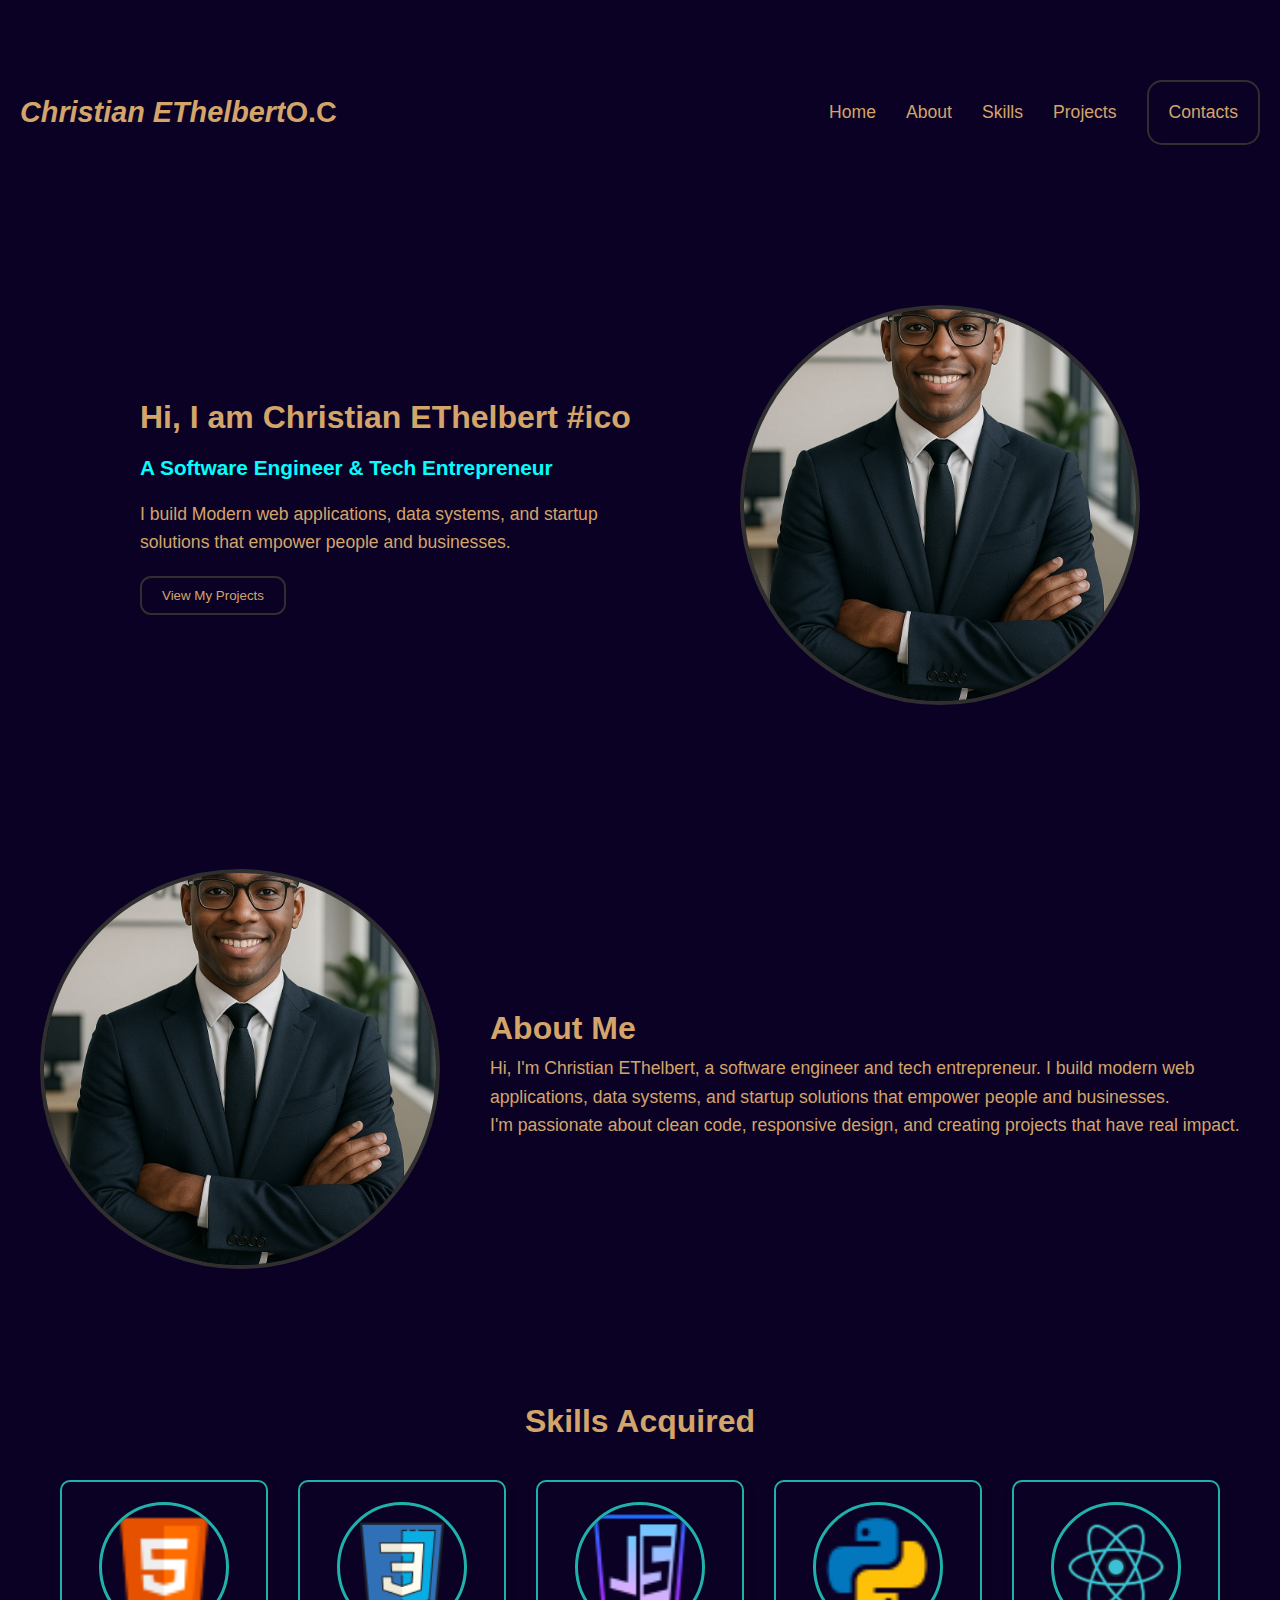
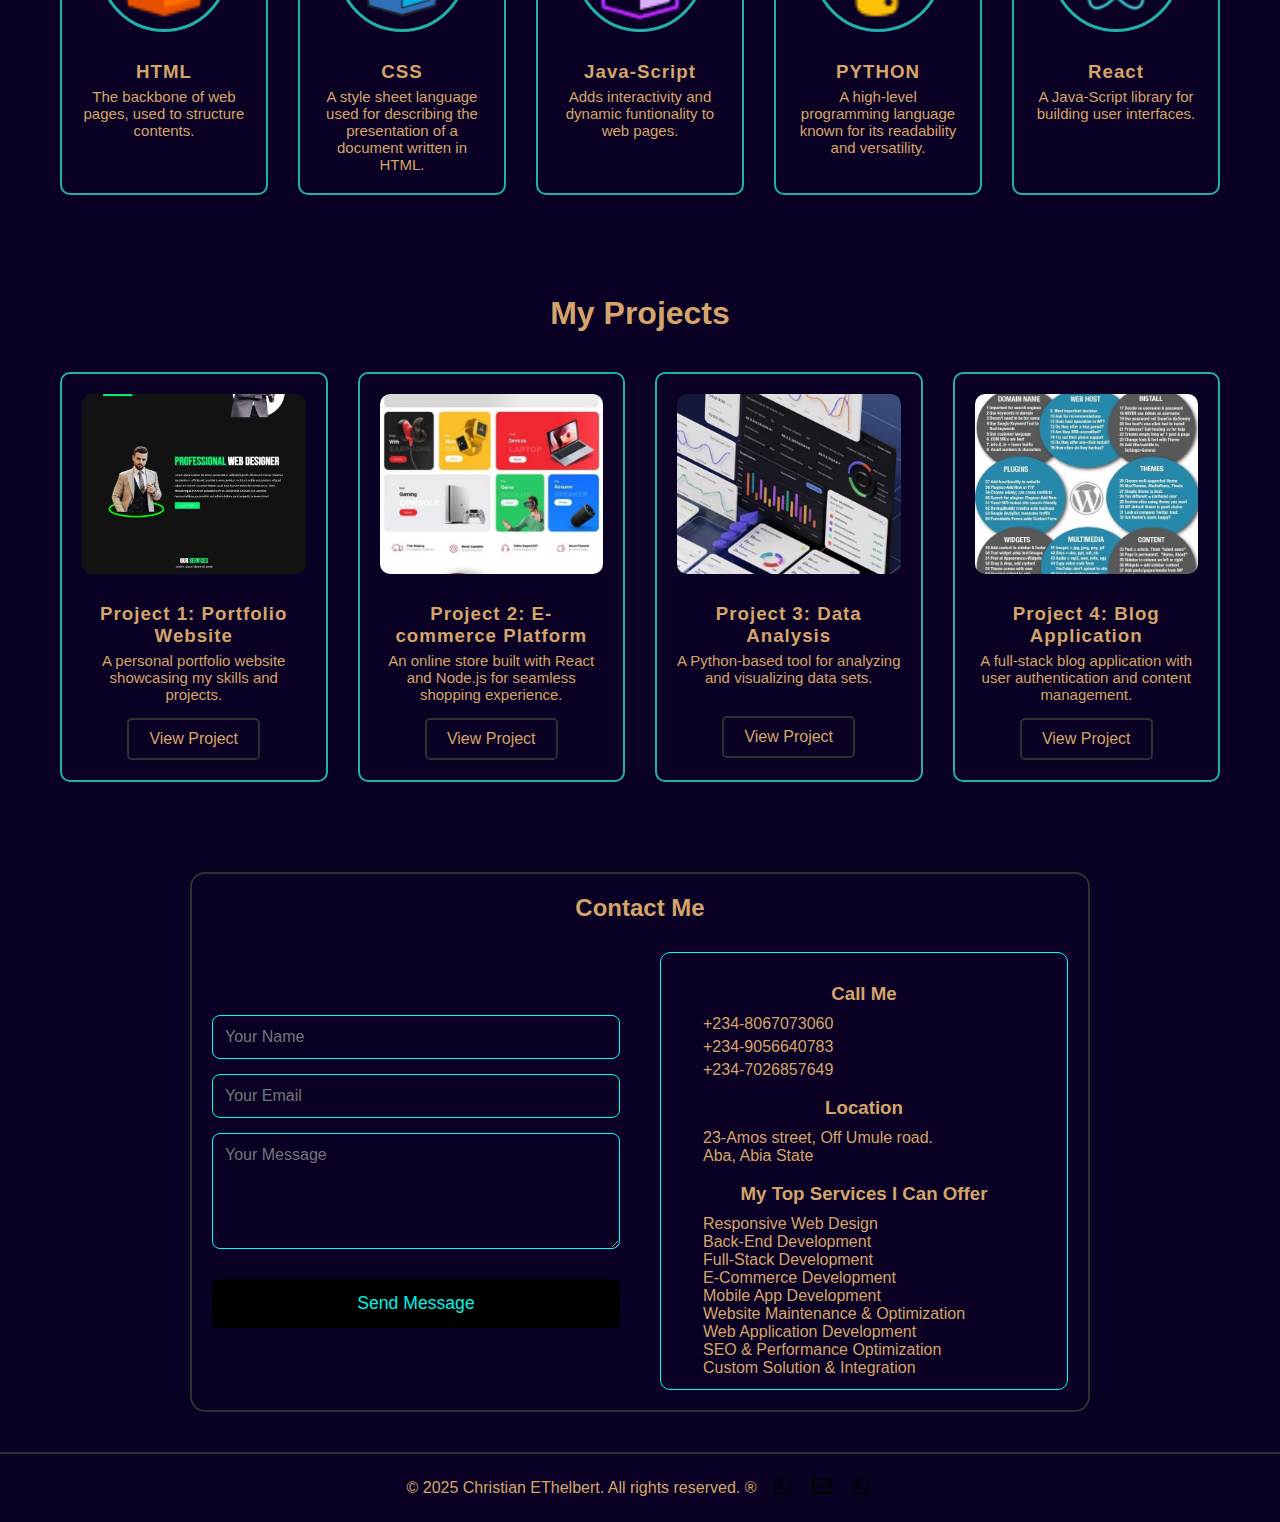
<file: index.html>
<!DOCTYPE html>
<html lang="en">
<head>
    <meta charset="UTF-8">
    <meta name="viewport" content="width=device-width, initial-scale=1.0">
    <title>Document</title>
    <link rel="stylesheet" href="style.css">
</head>
<body>
    <!-- Header -->
<div class="header">
<div class="container">
<div class="logo1"><h1 class="logo"><em>Christian EThelbert</em><span
class="logoName">O.C</span></h1></div>
<nav>
<ul class="ulHero">
<li><a href="#home">Home</a></li>
<li><a href="#about">About</a></li>
<li><a href="#skills">Skills</a></li>
<li><a href="#projects">Projects</a></li>
<li class="contact"><a href="#contacts">Contacts</a></li>
</ul>
</nav>
</div>
</div>
<!--HERO-->

<section class="hero" id="home">
<div class="hero-Content">
<h2>Hi, I am Christian EThelbert <span>#ico</span></h2>
<h3>A Software Engineer & Tech Entrepreneur</h3>
<p>I build Modern web applications, data systems, and startup 
solutions that empower people and businesses.</p>
<a href="#projects"><button class="btn">View My Projects</button></a>
</div>
<div class="hero-image">
<img src="./chrisboi.png.jpg" alt="Christian">
</div>
</section>
    
     <!-- About -->

     <section class="about" id="about">
        <div class="about-container">
            <div class="about-image">
                <img src="./chrisboi.png.jpg" alt="Christian EThelbert">
            </div>
            <div class="about-text">
                <h2>About Me</h2>
                <p>  Hi, I'm Christian EThelbert, a software engineer and tech entrepreneur.
                    I build modern web applications, data systems,
                    and startup solutions that empower people and businesses.
                </p>


                <p>
    I'm passionate about clean code, responsive design, 
and creating projects that have real impact.
</p>
            </div>
</div>

        </section>
<!-- Skills -->

<section class="Skills" id="skill">
    <h2>Skills Acquired</h2>
    <div class="skills-cards">
        <div class="skills-card">
            <img src="./icons8-html-48 (1).png" alt="Html Icon">
            <h3>HTML</h3>
            <p>The backbone of web pages, used to structure contents. </p>
            </div>
            <div class="skills-card">
                <img src="./icons8-css-100 (1).png" alt="Css Icon">
                <h3>CSS</h3>
                <p>A style sheet language used for describing the presentation of a document written in HTML.</p>
            </div>
            <div class="skills-card">
                <img src="./icons8-javascript-logo-64.png" alt="Javascript Icon">
                <h3>Java-Script</h3>
                <p>Adds interactivity and dynamic funtionality to web pages. </p>
            </div>
            <div class="skills-card">
                <img src="./icons8-python-48.png" alt="Python Icon">
                <h3>PYTHON</h3>
                <p>A high-level programming language known for its readability and versatility.</p>
            </div>
            <div class="skills-card">
                <img src="./icons8-react-100.png" alt="React Icon">
                <h3>React</h3>
                <p>A Java-Script library for building user interfaces.</p>
            </div>
        </div>
    </div>
    </section>

    <section class="projects" id="projects">
        <h2>My Projects</h2>
        <div class="project-cards">
            <div class="project-card">
                <img src="./WhatsApp Image 1.jpg" alt="Portfolio Icon">
                <h3>Project 1: Portfolio Website</h3>
                <p>A personal portfolio website showcasing my skills and projects.</p>
                <a href="#" class="btn">View Project</a>
            </div>
            <div class="project-card">
                <img src="./WhatsApp Image 2.jpg" alt="E-Commerce Icon">
                <h3>Project 2: E-commerce Platform</h3>
                <p>An online store built with React and Node.js for seamless shopping experience.</p>
                <a href="#" class="btn">View Project</a>

            </div>
            <div class="project-card">
                <img src="./WhatsApp Image 3.jpg" alt="Data Analysis Icon">
                <h3>Project 3: Data Analysis </h3>
                <p>A Python-based tool for analyzing and visualizing data sets.</p>
                <a style="margin-top: 30px;" href="#" class="btn">View Project</a>

            </div>
            <div class="project-card">
                <img src="./WhatsApp Image 4.jpg" alt="Blog Application Icon">
                <h3>Project 4: Blog Application</h3>
                <p>A full-stack blog application with user authentication and content management.</p>
                <a href="#" class="btn">View Project</a>

            </div>
        </div>
        </section>

    
        
    <section class="contact" id="contact">
  <h2>Contact Me</h2>
  <div class="contact-container">
    <!-- Contact Form -->
    <form class="contact-form">
      <input type="text" name="name" placeholder="Your Name" required>
      <input type="email" name="email" placeholder="Your Email" required>
      <textarea name="message" rows="5" placeholder="Your Message" required></textarea>
      <button type="submit" class="btn">Send Message</button>
    </form>

       <!-- Contact Info & Services -->
    <div class="description">
      <h3>Call Me</h3>
      <p>+234-8067073060</p>
      <p>+234-9056640783</p>
      <p>+234-7026857649</p>

      <h3>Location</h3>
      <p>23-Amos street, Off Umule road.<br> Aba, Abia State</p>

      <h3>My Top Services I Can Offer</h3>
      <ul>
        <li>Responsive Web Design</li>
        <li>Back-End Development</li>
        <li>Full-Stack Development</li>
        <li>E-Commerce Development</li>
        <li>Mobile App Development</li>
        <li>Website Maintenance & Optimization</li>
        <li>Web Application Development</li>
        <li>SEO & Performance Optimization</li>
        <li>Custom Solution & Integration</li>
      </ul>
    </div>
  
  </section>
<!-- Footer -->
<footer class="footer">
        <p> &copy; 2025 Christian EThelbert. All rights reserved. &reg;      <a href="https://wa.link/utbb7n"><img src="./icons8-whatsapp-32.png"></a> 
          <a href="christianethelbert1@gmail.com"><img src="./icons8-email-24.png"></a> 
    <a href="https://wa.link/utbb7n"><img src="./icons8-whatsapp-32.png"></a>
     </p>
         
    
</footer>

</body>
</html>
</file>
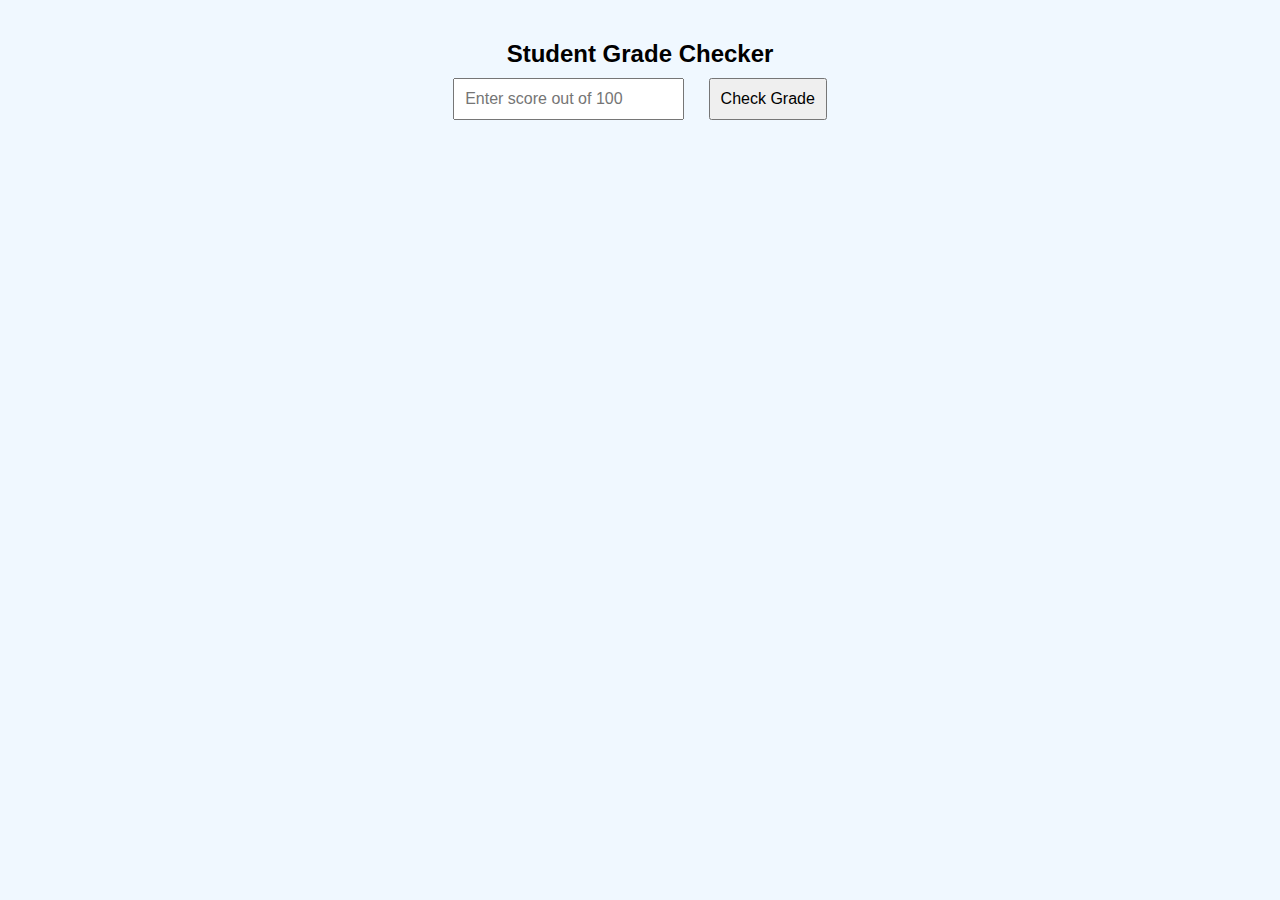
<file: chrisboi242/chris.html>
<!DOCTYPE html>
<html lang="en">
<head>
    <meta charset="UTF-8">
    <meta name="viewport" content="width=device-width, initial-scale=1.0">
    <title>Inline Java-Script</title>
    <link rel="stylesheet" href="./chris.css">
</head>
<body>
    <!-- <h2>Inline JavaScript Example</h2>
    <button onclick="alert('Hello, World!')">Click Me!</button> -->


    <!-- <script>
        let age = "female"
        if (age >= 18) {
            console.log("You are an adult.");
        } else {
            console.log("You are under age.");
        }
    </script> -->


    <h2>Student Grade Checker</h2>
    <input type="number" id="scoreinput"
    placeholder="Enter score out of 100"/>
    <button onclick="checkGrade()">Check Grade</button>

    <div class="result" id="resultBox"></div>

    <script>
        function checkGrade(){
         const score = parseInt(document.getElementById("scoreinput").value);
         let grade;

            if (score >= 80) {
                grade = "A";
            } else if (score >= 70) {
                grade = "B";
            } else if (score >= 60) {
                grade = "C";
            } else if (score >= 40) {
                grade = "D";
            } else {
                grade = "F";
            }
        document.getElementById("resultBox").innerText = "Your grade is: " + grade;
        }
    </script>
</body>
</html>
</file>
<file: style.css>
*{
margin: 0;
padding: 0;
box-sizing: border-box;
background: rgb(11, 1, 37);
color: rgb(211, 165, 106);
font-family: sans-serif;
list-style: none;
text-decoration: none;
}
.header .container {
display: flex;
justify-content: space-between;
align-items: center;
padding: 20px 10px;
}
.header {
padding: 20px 10px;
}
nav .ulHero {
display: flex;
gap: 30px;
align-items: center;
}
nav .ulHero:hover{
    transform: scale3d(1.1,1.1,1);
}
nav .ulHero li a {
    font-size: 1.1rem;
    font-weight: 500px;
    color: rgb(211, 165, 106);
    transition: all 0.3s ease;
}
nav .ulHero li a:hover {
    color: rgb(0, 255, 255);
    transform: scale(1.1);
}

.contact {
background: transparent;
padding: 5px 15px;
border-radius: 15px;
border: 2px solid rgb(48, 47, 47);
}
.contact:hover {
    background: rgb(10, 10, 10);
    transition: 1s;
}
.contact a {
    color: rgb(211, 165, 106);
}

.logo{
    font-size: 1.8rem;
}
.logoName{
    font-weight: bold;
}
.hero{
    padding: 80px 40px;
    display: flex;
    align-items: center;
    justify-content: space-evenly;
}
.hero-Content h2{
    font-size: 2rem;
    margin-bottom: 20px;
    transition: 0.7s ease;
}
.hero-Content h2:hover{
    font-size: 2rem;
    color: rgb(0, 255, 255);
    transform: scale(1.1);
}
.hero-Content h3{
    margin-top: 10px;
    font-size: 1.3rem;
    color: rgb(0, 255, 255);
    max-width:500px ;
}
.hero-Content p{
    margin: 20px 0;
    font-size: 1.1rem;
    max-width: 500px;
    line-height: 1.6;
}
.btn{
    display: flex;
    align-items: center;
    text-align: center;
    justify-content: center;
    border: 2px solid rgb(48, 47, 47);
    border-radius: 11px;
    margin-top: 15px;
    padding: 10px 20px ;
} 
a.btn {
    display: flex;
    align-items: center;
    justify-content: center;
    
}
.btn:hover{
    transform:scale3d(1.1, 1.1, 1);
}
.hero-image img{
   height: 400px;
    width: 400px;
    border: 4px solid rgb(48, 47, 47);
    border-radius: 50%;
    object-fit: cover;

}
.hero-image img:hover{
    transform: scale3d(1.1, 1.1, 1);
    border-color: rgb(0, 255, 255);
    transition: 0.7s ease;
}
.about{
    padding: 80px 40px;
    align-items: center;
    display: flex;
    justify-content: start;
}
.about-container{
    max-width: 1200px;
    align-items: center;
    gap: 50px;
    display: flex;
    margin: 0 auto;

}
.about h2{
    font-size: 2rem;
    line-height: 1.6;
    transition: 0.7s ease;
}
.about h2:hover{
    color: rgb(0, 255, 255);
    transform: scale(1.1);
    
}
.about p{
    font-size: 1.1rem;
    line-height: 1.6;
    max-width: 800px;
   
}
.about-image img{
    width: 400px;
    height: 400px;
    border-radius: 50%;
    object-fit: cover;
    border: 4px solid rgb(48, 47, 47);
}
.about-image img:hover{
    transform: scale3d(1.1, 1.1, 1);
    border-color: rgb(0, 255, 255);
    transition: 0.7s ease;
}
.Skills{
    max-width: 1200px;
    margin: 0 auto;
    padding: 50px 20px;
    font-family: 'Segoe UI', Tahoma, Geneva, Verdana, sans-serif;
    text-align: center;
  
}
.Skills h2{
    font-size: 2rem;
    margin-bottom: 40px;
    transition: 0.7s ease;
}
.Skills h2:hover{
    color: rgb(0, 255, 255);
    transform: scale(1.1);
}
.skills-cards{
    display: flex;
    justify-content: center;
    gap: 30px;
    /* flex-wrap: wrap; */
}
.skills-card{
    width: 300px;
    border: 2px solid lightseagreen;
    border-radius: 10px;
    padding: 20px;
    box-shadow: 2px 4px 10px rgba(0,0,0,0.2);
    text-align: center;
    transition: transform 0.3s ease;
    box-shadow: 0.3s ease;
}

.skills-card:hover{
    transform: scale(1.05);
    box-shadow: 4px 8px 20px rgba(0,0,0,0.3);
}
.skills-card img{
    width: 130px;
    height: 130px;
    border-radius: 50%;
    border: 3px solid lightseagreen;
    margin-bottom: 15px;
}
.skills-card h3{
    margin: 10px 0 5px;
    letter-spacing: 1px;
    font-weight: 700;

}

.skills-card p{
    font-size: 15px;
    max-width: 300px;
    margin: 0 auto;
}
.projects{
    max-width: 1200px;
    margin: 0 auto;
    padding: 50px 20px;
    text-align: center;
}

.projects h2{
    font-size: 2rem;
    margin-bottom: 40px;
    transition: 0.7s ease;
}
.projects h2:hover{
    color: rgb(0, 255, 255);
    transform: scale(1.1);
}
.project-cards{
    display: flex;
    justify-content: center;
    gap: 30px;
    /* flex-wrap: wrap; */
}
.project-card{
    width: 300px;
    border: 2px solid lightseagreen;
    border-radius: 10px;
    padding: 20px;
    box-shadow: 2px 4px 10px rgba(0,0,0,0.2);
    text-align: center;
    transition: transform 0.3s ease;
    box-shadow: 0.3s ease;
}
.project-card:hover{
    transform: scale(1.05);
    box-shadow: 4px 8px 20px rgba(0,0,0,0.3);
}
.project-card img{
    width: 100%;
    height: 180px;
    border-radius: 10px;
    object-fit: cover;
    margin-bottom: 15px;
}
.project-card h3{
    margin: 10px 0 5px;
    letter-spacing: 1px;
    font-weight: 700;

}
.project-card p{
    font-size: 15px;
    max-width: 300px;
    margin: 0 auto;
}
.project-card .btn{
    margin-top: 15px;
    display: inline-block;
    padding: 10px 20px;
    text-decoration: none;
    /* align-items: center; */
    border-radius: 5px;
    transition: 0.3s ease;
}
.project-card .btn:hover{
    background: lightseagreen;
    color: white;
    /* transform: translateY(2px); */
}
.contact{
    max-width: 900px;
    margin: 40px auto;
    padding: 20px;
    font-family: Arial, Helvetica, sans-serif;
    color: #004d40;
}
.contact h2{
    text-align: center;
    margin-bottom: 30px;
}
.contact-container{
    display: flex;
    gap: 40px;
    justify-content: center;
    align-items: center;
    flex-wrap: wrap;
}
.contact-form{
    flex: 1 1 300px;
    display: flex;
    flex-direction: column;
    gap: 15px;
}
.contact-form input,
.contact-form textarea{
    padding: 12px;
    border: 1.5px solid rgb(0, 255, 255);
    border-radius: 8px;
    font-size: 1rem;
    /* resize: none; */
}
.contact-form .btn{
    background-color: rgb(0, 0, 0);
    color: rgb(5, 240, 228);
    padding: 14px 0;
    border: none;
    border-radius: 8px;
    font-size: 1.1rem;
    cursor: pointer;
    /* transition: background-color 0.3s ease; */
}
.contact-form .btn:hover{
    background-color: rgb(0, 255, 255);
    color: rgb(0, 0, 0);
    transition: 2s;
}

.description{
    flex: 1 1 300px;
    border: 0.8px solid rgb(0, 255, 255);
    border-radius: 10px;
    padding: 12px;
    font-size: 1rem;
    /* resize: none; */
    
}
.description h3{
    /* padding-left: 30px; */
    margin-bottom: 10px;
    text-align: center;
    margin-top: 18px;
}
.description ul{
    padding-left: 30px;
    list-style-type: disc;
}
.description p{
    padding-left: 30px;
    margin: 5px 0;
}
.footer{
    background: rgb(11, 1, 37);
    color: rgb(211, 165, 106);
    text-align: center;
    padding: 20px 10px ;
    font-family: Arial, Helvetica, sans-serif;
    border-top: 2px solid rgb(48, 47, 47);

}
.footer p{
    margin: 0;
    display: flex;
    justify-content: center;
    align-items: center;
    gap: 15px;
    flex-wrap: wrap;
}
.footer a img{
    width: 24px;
    height: 24px;
    transition: transform 0.3s;
}
.footer a img:hover{
    transform: scale(1.2);
}

@media (max-width: 768px) {
            /* --- Header Adjustments --- */
            .header .container {
                flex-direction: column;
                align-items: center;
                text-align: center;
                padding: 15px 10px;
            }

            .logo {
                margin-bottom: 15px;
                font-size: 1.6rem;
            }
            
            nav .ulHero {
                flex-direction: column;
                gap: 15px;
                width: 100%;
            }

            nav .ulHero li a {
                font-size: 1rem;
            }
            
            /* Remove complex hover effects */
            nav .ulHero:hover,
            nav .ulHero li a:hover {
                transform: none;
            }

            .contact {
                margin-top: 10px;
                padding: 8px 20px;
            }

            /* --- Hero Section Adjustments --- */
            .hero {
                padding: 60px 20px;
                flex-direction: column;
                text-align: center;
            }
            .hero-Content{
                order: 2;
                margin-top: 20px;
            }
            .hero-img{
                order: 1;
            }
            
            .hero-Content h2 {
                font-size: 1.8rem;
            }

            .hero-Content h3 {
                font-size: 1.1rem;
                max-width: 100%;
                margin: 10px auto;
            }
            
            .hero-Content p {
                font-size: 1rem;
                max-width: 100%;
                margin: 15px 0;
            }
            
            /* Remove complex hover effects */
            .hero-Content h2:hover,
            .hero-image img:hover,
            .btn:hover {
                transform: none;
                color: inherit;
            }

            .hero-image img {
                height: 300px;
                width: 300px;
                margin-top: 30px;
            }

            /* --- About Section Adjustments --- */
            .about {
                padding: 60px 20px;
                justify-content: center;
            }

            .about-container {
                flex-direction: column;
                gap: 30px;
                text-align: center;
            }

            .about h2 {
                font-size: 1.8rem;
            }
            
            /* Remove complex hover effects */
            .about h2:hover,
            .about-image img:hover {
                transform: none;
                color: inherit;
            }

            .about p {
                font-size: 1rem;
                max-width: 100%;
            }

            .about-image img {
                width: 250px;
                height: 250px;
            }

            /* --- Skills and Projects Adjustments --- */
            .Skills, .projects {
                padding: 40px 20px;
            }

            .Skills h2, .projects h2 {
                font-size: 1.8rem;
            }
            
            /* Remove complex hover effects */
            .Skills h2:hover,
            .projects h2:hover {
                transform: none;
                color: inherit;
            }

            .skills-cards, .project-cards {
                flex-direction: column;
                gap: 20px;
            }
            
            .skills-card, .project-card {
                width: 100%;
                max-width: 350px;
                margin: 0 auto;
            }
            
            /* Remove complex hover effects from cards */
            .skills-card:hover,
            .project-card:hover {
                transform: none;
                box-shadow: 2px 4px 10px rgba(0,0,0,0.2);
            }
            
            /* Adjust button in project cards to be a block for better tap target */
            .project-card .btn {
                display: block;
            }

            /* --- Contact Section Adjustments --- */
            .contact {
                margin: 30px 10px;
                padding: 10px;
                max-width: 100%;
            }
            
            .contact-container {
                flex-direction: column;
                gap: 20px;
            }
            
            .contact-form,
            .description {
                flex: 1 1 100%;
            }
            
            .description h3, .description ul, .description p {
                padding-left: 15px;
            }
            
            .contact-form .btn:hover {
                background-color: rgb(0, 0, 0);
                color: rgb(5, 240, 228);
                transition: none;
            }

            /* --- Footer Adjustments --- */
            .footer {
                padding: 15px 10px;
            }
            
            .footer p {
                flex-direction: column;
                gap: 10px;
                font-size: 0.9rem;
            }
            
            .footer a img:hover {
                transform: none;
            }
        }
</file>
<file: chrisboi242/chris.css>
*{
    margin: 0;
    padding: 0;
    box-sizing: border-box;
}

body {
    font-family: Arial, Helvetica, sans-serif;
    background-color: #f0f8ff;
    text-align: center;
    padding: 40px;
}

input , button {
    padding: 10px;
    margin: 10px;
    font-size: 16px;
}

button:hover {
    background-color: #45a049;
}

.result {
    margin-top: 20px;
    font-size: 20px;
    font-weight: bold;
    color: #333;
}
</file>
